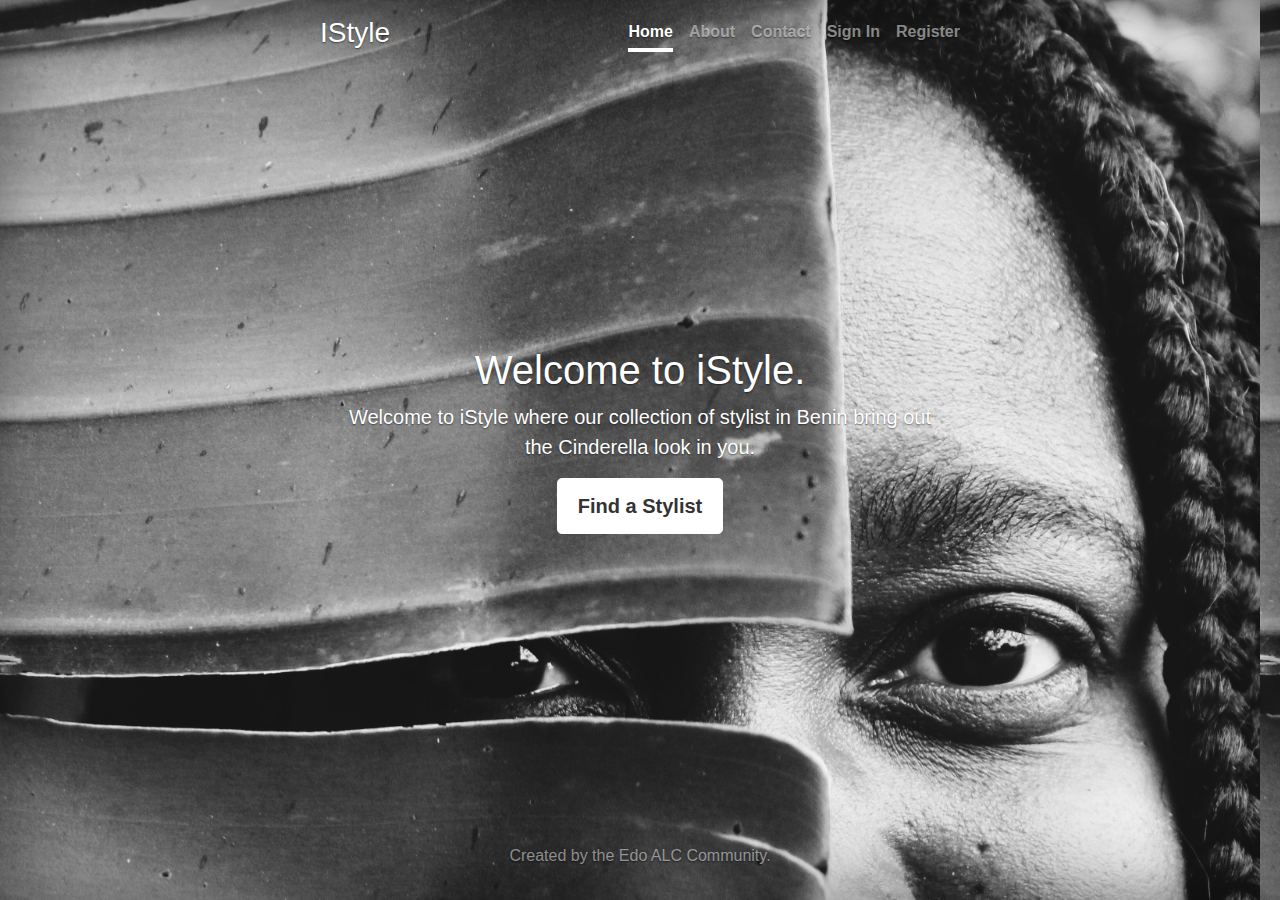
<file: index.html>
<!doctype html>
<html lang="en">
  <head>
    <meta charset="utf-8">
    <meta name="viewport" content="width=device-width, initial-scale=1, shrink-to-fit=no">
    <meta name="description" content="">
    <meta name="author" content="">
    <link rel="icon" href="../../../../favicon.ico">

    <title>iStyle</title>

    <!-- Bootstrap core CSS -->
    <link rel="stylesheet" href="https://maxcdn.bootstrapcdn.com/bootstrap/4.0.0/css/bootstrap.min.css" integrity="sha384-Gn5384xqQ1aoWXA+058RXPxPg6fy4IWvTNh0E263XmFcJlSAwiGgFAW/dAiS6JXm" crossorigin="anonymous">
    <!-- Custom styles for this template -->
    <link href="cover.css" rel="stylesheet">
  </head>

  <body class="text-center">

    <div class="cover-container d-flex h-100 p-3 mx-auto flex-column">
      <header class="masthead mb-auto">
        <div class="inner">
          <h3 class="masthead-brand">IStyle</h3>
          <nav class="nav nav-masthead justify-content-center">
            <a class="nav-link active" href="#">Home</a>
            <a class="nav-link" href="about.html">About</a>
            <a class="nav-link" href="#">Contact</a>
            <a class="nav-link" href="signin.php">Sign In</a>
            <a class="nav-link" href="signup.php">Register</a>
          </nav>
        </div>
      </header>

      <main role="main" class="inner cover">
        <h1 class="cover-heading">Welcome to iStyle.</h1>
        <p class="lead">Welcome to iStyle where our collection of stylist in Benin bring out the Cinderella look in you.</p>
        <p class="lead">
          <a href="#" class="btn btn-lg btn-secondary">Find a Stylist</a>
        </p>
      </main>

      <footer class="mastfoot mt-auto">
        <div class="inner">
          <p>Created by the Edo ALC Community.</p>
        </div>
      </footer>
    </div>


    <!-- Bootstrap core JavaScript
    ================================================== -->
    <!-- Placed at the end of the document so the pages load faster -->
    <script src="https://code.jquery.com/jquery-3.2.1.slim.min.js" integrity="sha384-KJ3o2DKtIkvYIK3UENzmM7KCkRr/rE9/Qpg6aAZGJwFDMVNA/GpGFF93hXpG5KkN" crossorigin="anonymous"></script>
<script src="https://cdnjs.cloudflare.com/ajax/libs/popper.js/1.12.9/umd/popper.min.js" integrity="sha384-ApNbgh9B+Y1QKtv3Rn7W3mgPxhU9K/ScQsAP7hUibX39j7fakFPskvXusvfa0b4Q" crossorigin="anonymous"></script>
<script src="https://maxcdn.bootstrapcdn.com/bootstrap/4.0.0/js/bootstrap.min.js" integrity="sha384-JZR6Spejh4U02d8jOt6vLEHfe/JQGiRRSQQxSfFWpi1MquVdAyjUar5+76PVCmYl" crossorigin="anonymous"></script>
  </body>
</html>
</file>
<file: cover.css>
/*
 * Globals
 */

/* Links */
a,
a:focus,
a:hover {
  color: #fff;
}

/* Custom default button */
.btn-secondary,
.btn-secondary:hover,
.btn-secondary:focus {
  color: #333;
  text-shadow: none; /* Prevent inheritance from `body` */
  background-color: #fff;
  border: .05rem solid #fff;
}


/*
 * Base structure
 */

html,
body {
  height: 100%;
  background-color: #333;
  background-size: contain;
}

body {
  display: -ms-flexbox;
  display: -webkit-box;
  display: flex;
  -ms-flex-pack: center;
  -webkit-box-pack: center;
  justify-content: center;
  color: #fff;
  text-shadow: 0 .05rem .1rem rgba(0, 0, 0, .5);
  box-shadow: inset 0 0 5rem rgba(0, 0, 0, .5);
  background-image: url("images/zainab.jpg");
}

.cover-container {
  max-width: 42em;

}


/*
 * Header
 */
.masthead {
  margin-bottom: 2rem;
}

.masthead-brand {
  margin-bottom: 0;
}

.nav-masthead .nav-link {
  padding: .25rem 0;
  font-weight: 700;
  color: rgba(255, 255, 255, .5);
  background-color: transparent;
  border-bottom: .25rem solid transparent;
}

.nav-masthead .nav-link:hover,
.nav-masthead .nav-link:focus {
  border-bottom-color: rgba(255, 255, 255, .25);
}

.nav-masthead .nav-link + .nav-link {
  margin-left: 1rem;
}

.nav-masthead .active {
  color: #fff;
  border-bottom-color: #fff;
}

@media (min-width: 48em) {
  .masthead-brand {
    float: left;
  }
  .nav-masthead {
    float: right;
  }
}


/*
 * Cover
 */
.cover {
  padding: 0 1.5rem;
}
.cover .btn-lg {
  padding: .75rem 1.25rem;
  font-weight: 700;
}


/*
 * Footer
 */
.mastfoot {
  color: rgba(255, 255, 255, .5);
}
</file>
